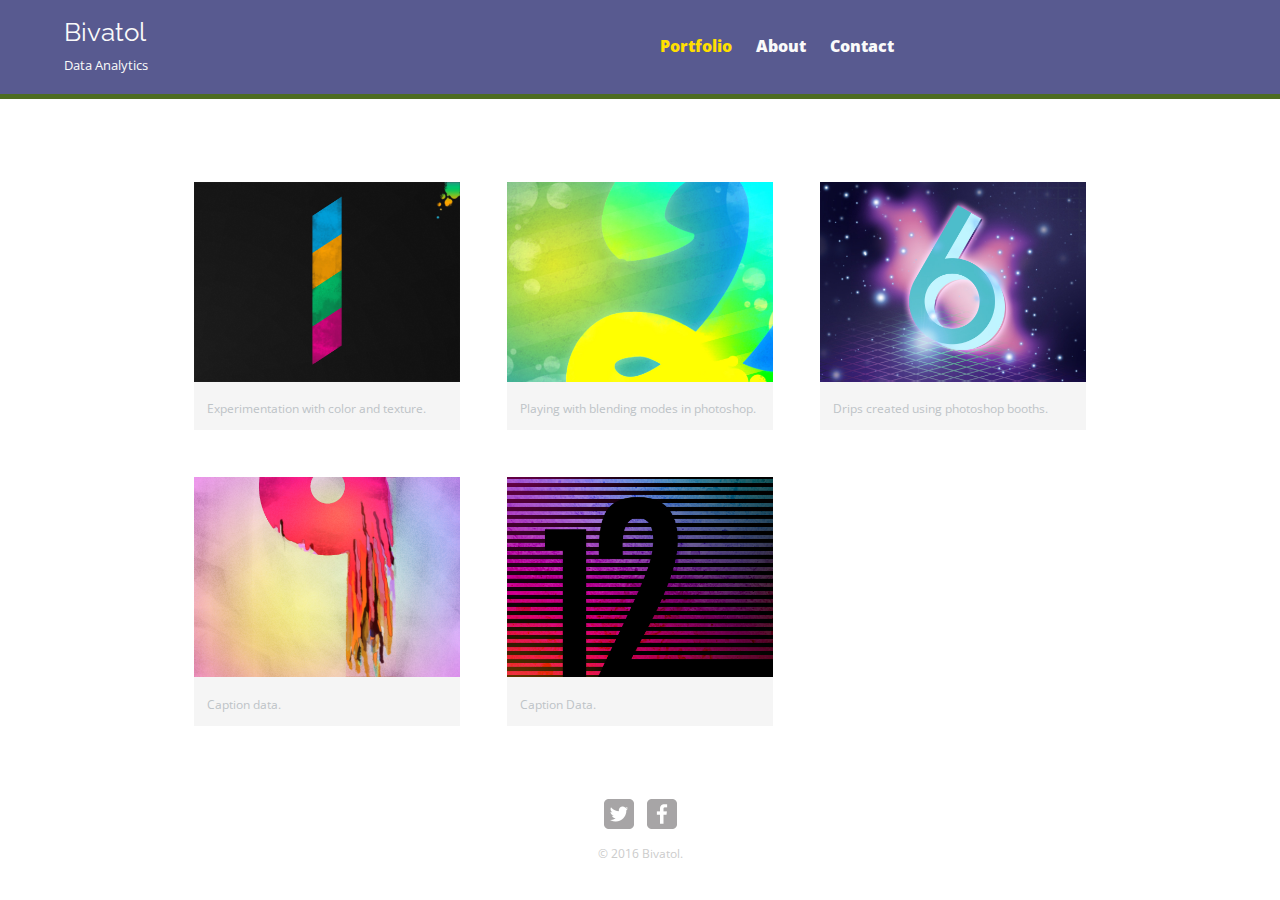
<file: Bivatol Website/index.html>
<!DOCTYPE html>
<html>
  <head>
    <meta charset="utf-8">
    <title>Bivatol | Better Data</title>
    <link rel="stylesheet" href="css/normalize.css">
    <link href='https://fonts.googleapis.com/css?family=Raleway:800|Open+Sans:400,400italic' rel='stylesheet' type='text/css'>
    <link rel="stylesheet" href="css/main.css">
    <link rel="stylesheet" href="css/responsive.css">
    <meta name="viewport" content="width=device-width, initial-scale=1.0">
    
  </head>
  <body>
    <header>
      <a href="index.html" id="logo">
        <h1>Bivatol</h1>
        <h2>Data Analytics</h2>
      </a>
      <nav>
        <ul>
          <li><a href="index.html" class="selected">Portfolio</a></li>
          <li><a href="about.html">About</a></li>
          <li><a href="contact.html">Contact</a></li>
        </ul>
      </nav>
    </header> 
    <div id="wrapper">
      <section>
        <ul id="gallery">
          <li>
              <a href="img/numbers-01.jpg">
              <img src="img/numbers-01.jpg" alt="">
              <p>Experimentation with color and texture.</p>
              </a>  
          </li>
           <li>
              <a href="img/numbers-02.jpg">
              <img src="img/numbers-02.jpg" alt="">
              <p>Playing with blending modes in photoshop.</p>
              </a>  
          </li>
           <li>
              <a href="img/numbers-06.jpg">
              <img src="img/numbers-06.jpg" alt="">
              <p>Drips created using photoshop booths.</p>
              </a>  
          </li>
           <li>
              <a href="img/numbers-09.jpg">
              <img src="img/numbers-09.jpg" alt="">
              <p>Caption data.</p>
              </a>  
          </li>
           <li>
              <a href="img/numbers-12.jpg">
              <img src="img/numbers-12.jpg" alt="">
              <p>Caption Data.</p>
              </a>  
          </li>

        </ul>
      </section>
      <footer>
        <a href="http://twitter.com"><img src="img/twitter-wrap.png" alt="Titter Logo"
class="social-icon"></a>
        <a href="http://facebook.com"><img src="img/facebook-wrap.png" alt="Facebook Logo"
class="social-icon"></a>
        <p>&copy; 2016 Bivatol.</p>
      </footer>
    </div>
  </body>
</html>
</file>
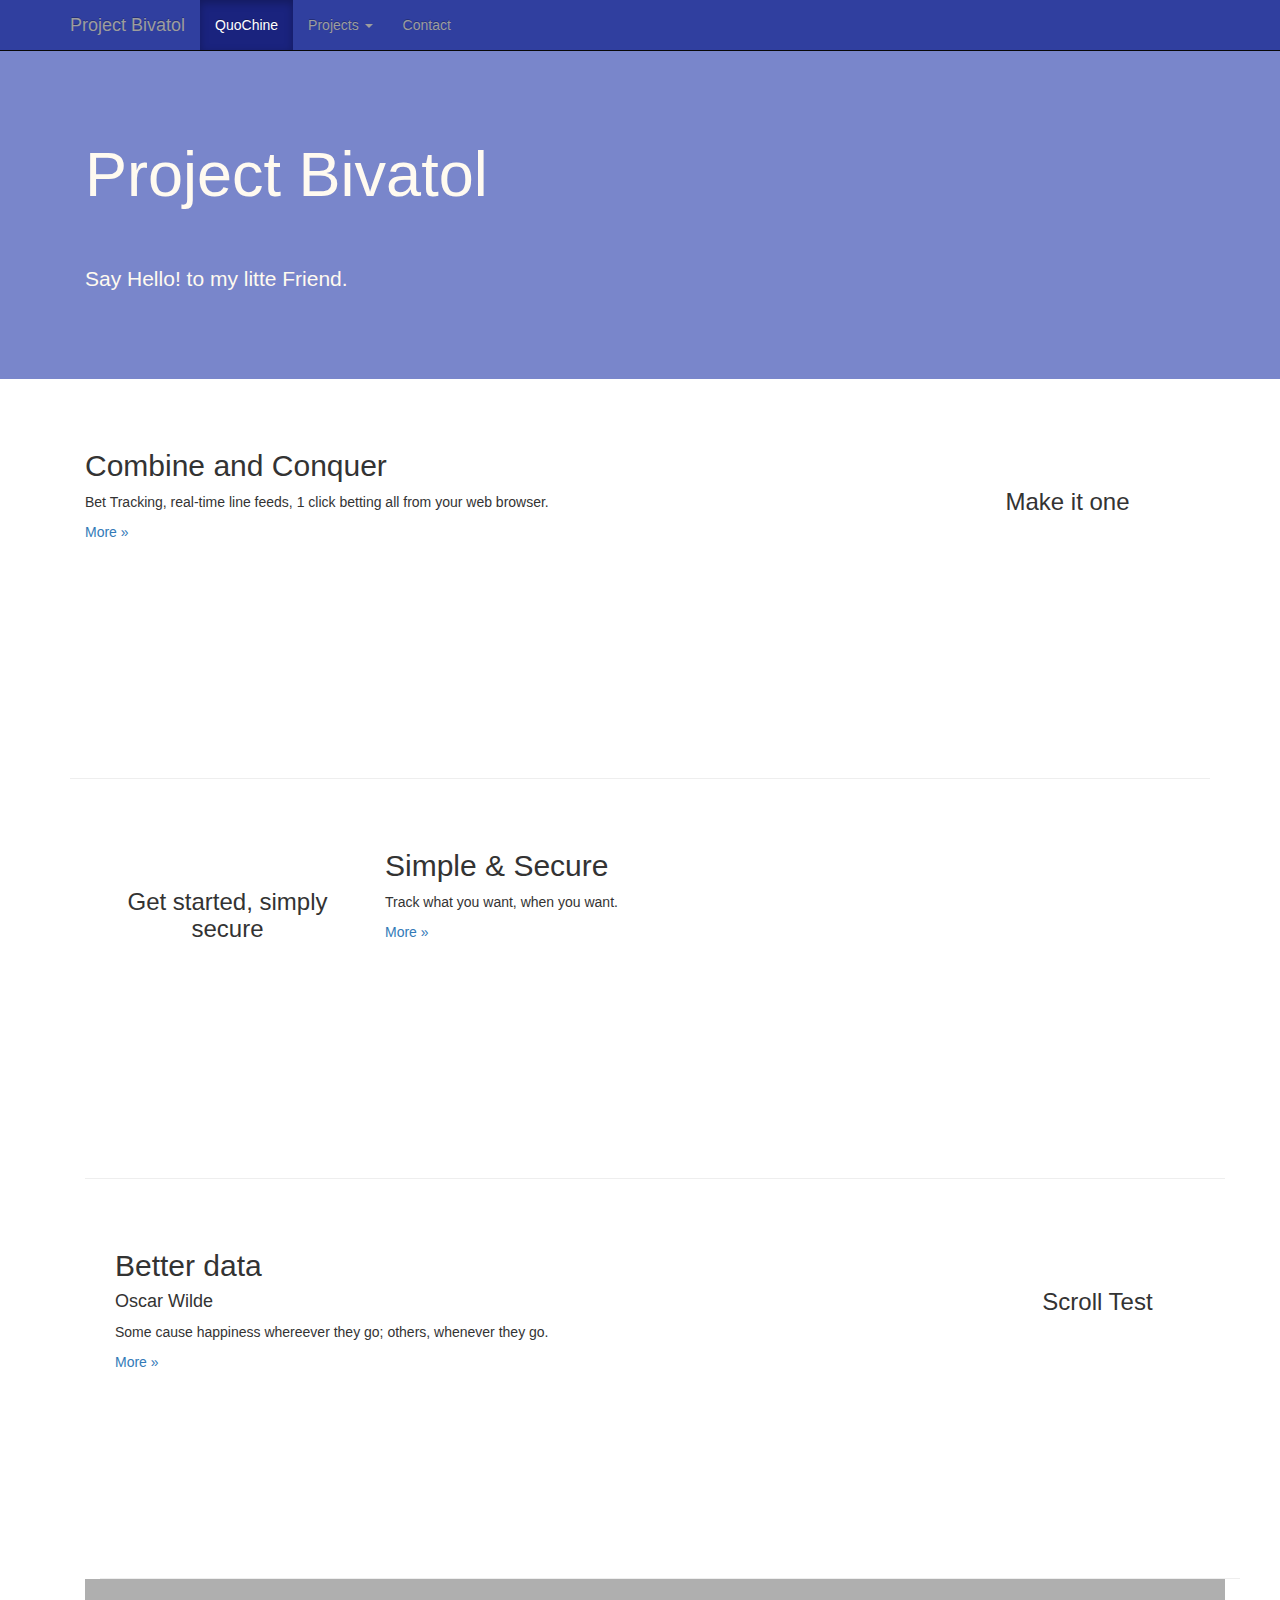
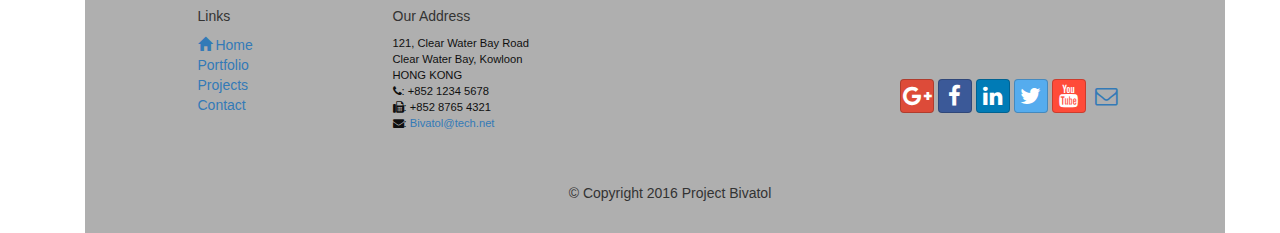
<file: template/index.html>
<!DOCTYPE html>
<html lang="en">

<head>
    <meta charset="utf-8">
    <meta http-equiv="X-UA-Compatible" content="IE=edge">
    <meta name="viewport" content="width=device-width, initial-scale=1">
    <!-- The above 3 meta tags *must* come first in the head; any other head 
         content must come *after* these tags -->
    <title>Bivatol | Better Data</title>
    <!-- Bootstrap -->
    <link href="css/bootstrap.min.css" rel="stylesheet">
    <link href="css/bootstrap-theme.min.css" rel="stylesheet">
    <link href="mystyles.css" rel="stylesheet">
    <link href="css/font-awesome.min.css" rel="stylesheet">
    <link href="css/bootstrap-social.css" rel="stylesheet">

    <!-- HTML5 shim and Respond.js for IE8 support of HTML5 elements and media queries -->
    <!-- WARNING: Respond.js doesn't work if you view the page via file:// -->
    <!--[if lt IE 9]>
      <script src="https://oss.maxcdn.com/html5shiv/3.7.2/html5shiv.min.js"></script>
      <script src="https://oss.maxcdn.com/respond/1.4.2/respond.min.js"></script>
    <![endif]-->
</head>
  <nav class="navbar navbar-inverse navbar-fixed-top" role="navigation">
   <div class="container">
       <div class="navbar-header">
                    <button type="button" class="navbar-toggle collapsed" data-toggle="collapse" data-target="#navbar" aria-expanded="false" aria-controls="navbar">
                        <span class="sr-only">Toggle navigation</span>
                        <span class="icon-bar"></span>
                        <span class="icon-bar"></span>
                        <span class="icon-bar"></span>
                    </button>
                    <a class="navbar-brand" href="#">Project Bivatol</a>
                </div>
          <div id="navbar" class="navbar-collapse collapse">
                    <ul class="nav navbar-nav">
                   <li class="active"><a href="#"> QuoChine</a></li>
                    <li class="dropdown">
                        <a href="#" class="dropdown-toggle" data-toggle="dropdown"
                         role="button" aria-haspopup="true" aria-expanded="false">
                         Projects <span class="caret"></span></a>
                        <ul class="dropdown-menu">
                            <li class="dropdown-header">Basic</li>
                            <li><a href="#">Tribute</a></li>
                            <li><a href="#">Portfolio</a></li>
                            <li class="dropdown-header">Intermediate</li>
                            <li><a href="#">QuoChine</a></li>
                            <li><a href="#">Local Weather</a></li>
                            <li><a href="#">Wiki View</a></li>
                            <li><a href="#">Twitch API</a></li>
                            <li role="separator" class="divider"></li>
                            <li class="dropdown-header">Advanced</li>
                            <li><a href="#">JavaScript Calculator</a></li>
                            <li><a href="#">Pomodoro Clock</a></li>
                            <li><a href="#">Tic Tac Toe</a></li>
                            <li><a href="#">Simon Game</a></li>
                        </ul>
                     </li>
                    <li><a href="#">Contact</a></li>
                </ul>
            </div>
        </nav> 
<body>

    <header class="jumbotron">

        <!-- Main component for a primary marketing message or call to action -->

        <div class="container"> 
            <div class="row row-header">
                <div class="col-xs-12 col-sm-8">
                    <h1>Project Bivatol</h1>
                    <p style="padding:15px;"></p>
                    <p>Say Hello! to my litte Friend.</p>
                </div>
                <div class="col-xs-12 col-sm-4">
                </div>
            </div>
        </div>
    </header>

    <div class="container"> 
         <div class="row row-content">
            <div class="col-xs-12 col-sm-3 col-sm-push-9">
                <p style="padding:20px;"></p>
                <h3 align=center>Make it one</h3>
            </div>
            <div class="col-xs-12 col-sm-9 col-sm-pull-3">
                <h2>Combine and Conquer</h2>
                <p>Bet Tracking, real-time line feeds, 1 click betting all from your web browser.</p>
                <p><a  href="#">More &raquo;</a></p>
            </div>
        </div>
       
    <div class="container"> 
         <div class="row row-content">
            <div class="col-xs-12 col-sm-3">
                <p style="padding:20px;"></p>
                <h3 align=center>Get started, simply secure</h3>
            </div>
            <div class="col-xs-12 col-sm-9">
                <h2>Simple & Secure</h2>
                <p>Track what you want, when you want.</p>
                <p><a href="#">More &raquo;</a></p>
            </div>
        </div>

        <div class="container"> 
            <div class="row row-content">
                <div class="col-xs-12 col-sm-3 col-sm-push-9">
                <p style="padding:20px;"></p>
                <h3 align=center>Scroll Test</h3>
            </div>
            <div class="col-xs-12 col-sm-9 col-sm-pull-3">
                <h2>Better data</h2>
                <h4>Oscar Wilde</h4>
                <p>Some cause happiness whereever they go; others, whenever they go. </p>
                <p><a href="#">More &raquo;</a></p>
            </div>
        </div>
    </div>

   <footer class="row-footer">
        <div class="container">
            <div class="row">             
                <div class="col-xs-5 col-xs-offset-1 col-sm-2 col-sm-pffset-1">
                    <h5>Links</h5>
                    <ul class="list-unstyled">
                        <li class="active"><a href="#"><span class="glyphicon glyphicon-home"
                         aria-hidden="true"></span> Home</a></li>
                        <li><a href="#">Portfolio</a></li>
                        <li><a href="#">Projects</a></li>
                        <li><a href="#">Contact</a></li>
                    </ul>
                </div>
                <div class="col-xs-6 col-sm-5">
                    <h5>Our Address</h5>
                    <address>
		              121, Clear Water Bay Road<br>
		              Clear Water Bay, Kowloon<br>
		              HONG KONG<br>
		              <i class="fa fa-phone"></i>: +852 1234 5678<br>
		          <i class="fa fa-fax"></i>: +852 8765 4321<br>
		          <i class="fa fa-envelope"></i>: 
                                 <a href="mailto:confusion@food.net">Bivatol@tech.net</a>
                </div>
                <div class="col-xs-12 col-sm-4">
                    <div style="padding: 40px 10px;">
                        <div class="nav navbar-nav" style="padding: 40px 10px;">
                        <a class="btn btn-social-icon btn-google-plus" href="http://google.com/+"><i class="fa fa-google-plus"></i></a>
                        <a class="btn btn-social-icon btn-facebook" href="http://www.facebook.com/profile.php?id="><i class="fa fa-facebook"></i></a>
                        <a class="btn btn-social-icon btn-linkedin" href="http://www.linkedin.com/in/"><i class="fa fa-linkedin"></i></a>
                        <a class="btn btn-social-icon btn-twitter" href="http://twitter.com/"><i class="fa fa-twitter"></i></a>
                        <a class="btn btn-social-icon btn-youtube" href="http://youtube.com/"><i class="fa fa-youtube"></i></a>
                        <a class="btn btn-social-icon" href="mailto:"><i class="fa fa-envelope-o"></i></a>
                    </div>
                    </div>
                </div>
                <div class="col-xs-12">
                    <p style="padding:10px;"></p>
                    <p align=center>© Copyright 2016 Project Bivatol</p>
                </div>
            </div>
        </div>
    </footer>
<!-- jQuery (necessary for Bootstrap's JavaScript plugins) -->
    <script src="https://ajax.googleapis.com/ajax/libs/jquery/1.11.3/jquery.min.js"></script>
    <!-- Include all compiled plugins (below), or include individual files as needed -->
    <script src="js/bootstrap.min.js"></script>
</body>

</html>
</file>
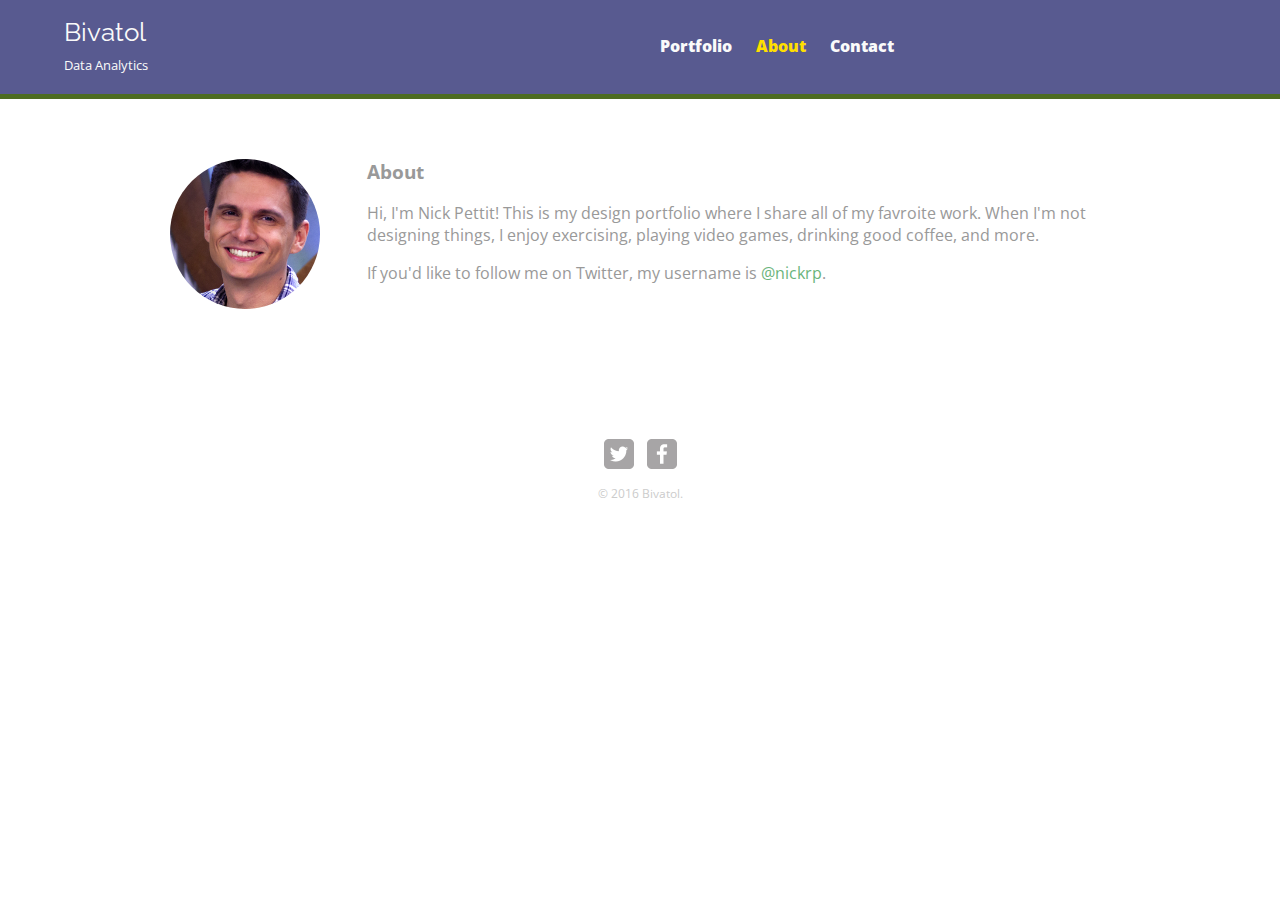
<file: Bivatol Website/about.html>
<!DOCTYPE html>
<html>
  <head>
    <meta charset="utf-8">
    <title>Bivatol | Better Data</title>
    <link rel="stylesheet" href="css/normalize.css">
    <link href='https://fonts.googleapis.com/css?family=Raleway:800|Open+Sans:400,400italic' rel='stylesheet' type='text/css'>
    <link rel="stylesheet" href="css/main.css">
    <link rel="stylesheet" href="css/responsive.css">
    <meta name="viewport" content="width=device-width, initial-scale=1.0">
    
  </head>
  <body>
    <header>
      <a href="index.html" id="logo">
        <h1>Bivatol</h1>
        <h2>Data Analytics</h2>
      </a>
      <nav>
        <ul>
          <li><a href="index.html">Portfolio</a></li>
          <li><a href="about.html" class="selected">About</a></li>
          <li><a href="contact.html">Contact</a></li>
        </ul>
      </nav>
    </header> 
    <div id="wrapper">
         <section>
        <img src="img/nick.jpg" alt="Photograph of Nick Pettit" class="profile-photo">
        <h3>About</h3>
        <p>Hi, I'm Nick Pettit! This is my design portfolio where I share all of my favroite work. When I'm not designing things, I enjoy exercising, playing video games, drinking good coffee, and more.</p>
        <p>If you'd like to follow me on Twitter, my username is <a href="http://twitter.com/nickrp">@nickrp</a>.</p>
      </section>
      <footer>
        <a href="http://twitter.com"><img src="img/twitter-wrap.png" alt="Titter Logo"
class="social-icon"></a>
        <a href="http://facebook.com"><img src="img/facebook-wrap.png" alt="Facebook Logo"
class="social-icon"></a>
        <p>&copy; 2016 Bivatol.</p>
      </footer>
    </div>
  </body>
</html>
</file>
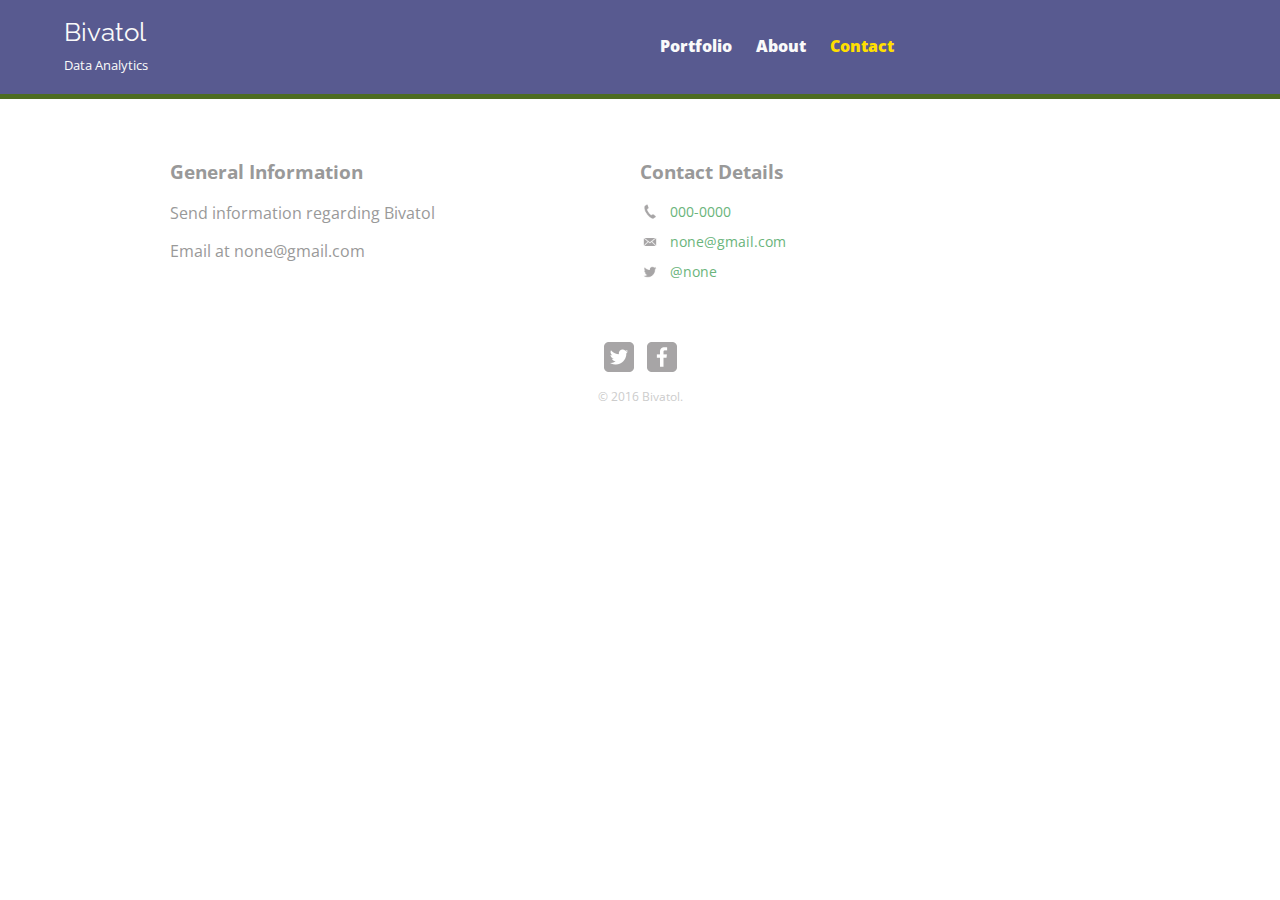
<file: Bivatol Website/contact.html>
<!DOCTYPE html>
<html>
  <head>
    <meta charset="utf-8">
    <title>Bivatol | Better Data</title>
    <link rel="stylesheet" href="css/normalize.css">
    <link href='https://fonts.googleapis.com/css?family=Raleway:800|Open+Sans:400,400italic' rel='stylesheet' type='text/css'>
    <link rel="stylesheet" href="css/main.css">
    <link rel="stylesheet" href="css/responsive.css">
    <meta name="viewport" content="width=device-width, initial-scale=1.0">
    
  </head>
  <body>
    <header>
      <a href="index.html" id="logo">
        <h1>Bivatol</h1>
        <h2>Data Analytics</h2>
      </a>
      <nav>
        <ul>
          <li><a href="index.html">Portfolio</a></li>
          <li><a href="about.html">About</a></li>
          <li><a href="contact.html" class="selected">Contact</a></li>
        </ul>
      </nav>
    </header> 
    <div id="wrapper">
      <section id="primary">
        <h3>General Information</h3>
        <p>Send information regarding Bivatol</p>
        <p>Email at none@gmail.com</p>
      </section>
      <section id="secondary">
      <h3>Contact Details</h3>
      <ul class="contact-info">
        <li class ="phone"><a href="tel:000-0000">000-0000</a></li>
        <li class ="mail"><a href="mailto:none@gmail.com">none@gmail.com</a></li>
        <li class ="twitter"><a href="http://twitter.com">@none</a></li>
      </ul>
    </section>
      
      <footer>
        <a href="http://twitter.com"><img src="img/twitter-wrap.png" alt="Titter Logo"
class="social-icon"></a>
        <a href="http://facebook.com"><img src="img/facebook-wrap.png" alt="Facebook Logo"
class="social-icon"></a>
        <p>&copy; 2016 Bivatol.</p>
      </footer>
    </div>
  </body>
</html>
</file>
<file: Bivatol Website/css/main.css>
/**********************************
GENERAL
***********************************/

body {
  font-family: 'Open Sans', sans-serif;
}

#wrapper {
  max-width: 940px;
  margin: 0 auto;
  padding: 0 5%;
}

a {
  text-decoration: none;
}

img {
  max-width: 100%;
}

h3 {
  margin: 0 0 1em 0;
}



/**********************************
HEADING
***********************************/

header {
  float: left;
  margin: 0 0 30px 0;
  padding: 5px 0 0 0;
  width: 100%;
}

#logo {
  text-align: center;
  margin: 0;
}

h1 {
  font-family: 'Raleway', sans-serif;
  margin: 15px 0;
  font-size: 1.75em;
  font-weight: normal;
  line-height: 1em;
}

h2 {
  font-size: 0.75em;
  margin: -5px 00;
  font-weight: normal;
}



/**********************************
NAVIGATION
***********************************/

nav {
  text-align: center;
  padding: 10px 0;
  margin: 20px 0 0;
}

nav ul {
  list-style: none;
  margin: 0 10px;
  padding: 0;
}

nav li {
  display: inline-block;
}

nav a {
  font-weight: 800;
  padding: 15px 10px;
}



/**********************************
FOOTER
***********************************/

footer {
  font-size: 0.75em;
  text-align: center;
  clear: both;
  padding-top: 50px;
  color: #ccc;
}

.social-icon {
  width: 30px;
  height: 30px;
  margin: 0 5px;
}



/**********************************
PAGE: PORTFOLIO
***********************************/

#gallery {
  margin: 0;
  padding: 0;
  list-style: none;
}

#gallery li {
  float: left;
  width: 45%;
  margin: 2.5%;
  background-color: #f5f5f5;
  color: #bdc3c7;
}

#gallery li a p {
  margin: 0;
  padding: 5%;
  font-size: 0.75em;
  color: #bdc3c7
}



/**********************************
PAGE: ABOUT
***********************************/

.profile-photo {
  display: block;
  max-width: 150px;
  margin: 0 auto 30px;
  border-radius: 100%;
}

/**********************************
PAGE: CONTACT
***********************************/

.contact-info {
  list-style: none;
  padding: 0;
  margin: 0;
  font-size: 0.9em;
}

.contact-info a {
  display: block;
  min-height: 20px;
  background-repeat: no-repeat;
  background-size: 20px 20px;
  padding: 0 0 0 30px;
  margin: 0 0 10px;
}

.contact-info li.phone a {
  background-image: url('../img/phone.png');
}

.contact-info li.mail a {
  background-image: url('../img/mail.png');
}
.contact-info li.twitter a {
  background-image: url('../img/twitter.png');
}



/**********************************
COLORS
***********************************/

/* site body */
body {
  background-color: #fff;
  color: #999;
}

/* green header */
header {
  background-color: #585a90;
  border-color: #4d6c22;
}

/* nav background on mobile */
nav {
  background: #585a90;
}

/* logo text */
h1, h2 {
  color: #fafafa;
}

/* links */
a {
  color: #6ab47b;
}

/* nav links */
nav a, nav a:visited {
  color: #fafafa;
}

/* selected nav link */
nav a.selected, nav a:hover {
  color: #ffdf00;
}
</file>
<file: Bivatol Website/css/responsive.css>
@media screen and (min-width: 480px) {
  
  /**********************************
TWO COLUMN LAYOUT
***********************************/
  
  #primary {
    width: 50%;
    float: left;
  }
  
  #secondary {
    width: 40%;
    float: left;
  }
  
    /**********************************
3 * 5 = 15 margin
  100-15 = 85/3 =
  28.33
  
  build a 3 column website
***********************************/
  
    /**********************************
PAGE: PORTFOLIO
***********************************/
  
  #gallery li {
    width: 28.3333333%
  }
  
  #gallery li:nth-child(4n) {
    clear: left;
  }
  
      /**********************************
PAGE: ABOUT
***********************************/
  
  .profile-photo {
    float: left;
    margin: 0 5% 80px 0;
  }
  
}

@media screen and (min-width: 660px) {
  
        /**********************************
PAGE: HEADER
***********************************/
   nav {
    background: none;
    float: right;
    font-size: 1em;
    margin-right: 10%;
    text-align: left;
    width: 40%;
  }
  
  #logo {
    float: left;
    margin-left: 5%;
    text-align: left;
    width: 45%;
  }
  
  h1 {
    font-size: 1.6em;
  }
  
  h2 {
    font-size: 0.8em;
    margin-bottom: 20px;
  }
  
  header {
    border-bottom: 5px solid #4d6c22;
    margin-bottom: 60px;
  }

  
}
</file>
<file: template/mystyles.css>
.row-header{
    margin:0px auto;
    padding:0px auto;
}

.row-content {
    margin:0px auto;
    padding: 50px 0px 50px 0px;
    border-bottom: 1px ridge;
    min-height:400px;
}

.row-footer{
    background-color: #AfAfAf;
    margin:0px auto;
    padding: 20px 0px 20px 0px;
}
.jumbotron {
    padding:70px 30px 70px 30px;
    margin:0px auto;
    background: #7986CB ;
    color:floralwhite;
}

address{
    font-size:80%;
    margin:0px;
    color:#0f0f0f;
}
body{
    padding:50px 0px 0px 0px;
    z-index:0;
}

.navbar-inverse {
     background: #303F9F;
}

.navbar-inverse .navbar-nav > .active > a,
.navbar-inverse .navbar-nav > .active > a:hover,
.navbar-inverse .navbar-nav > .active > a:focus {
    color: #fff;
    background: #1A237E;
}

.navbar-inverse .navbar-nav > .open > a,
 .navbar-inverse .navbar-nav > .open > a:hover,
 .navbar-inverse .navbar-nav > .open > a:focus {
    color: #fff;
    background: #1A237E;
}

.navbar-inverse .navbar-nav .open .dropdown-menu> li> a,
.navbar-inverse .navbar-nav .open .dropdown-menu {
    background-color: #303F9F;
    color:#eeeeee;
}

.navbar-inverse .navbar-nav .open .dropdown-menu> li> a:hover {
    color:#000000;
}
</file>
